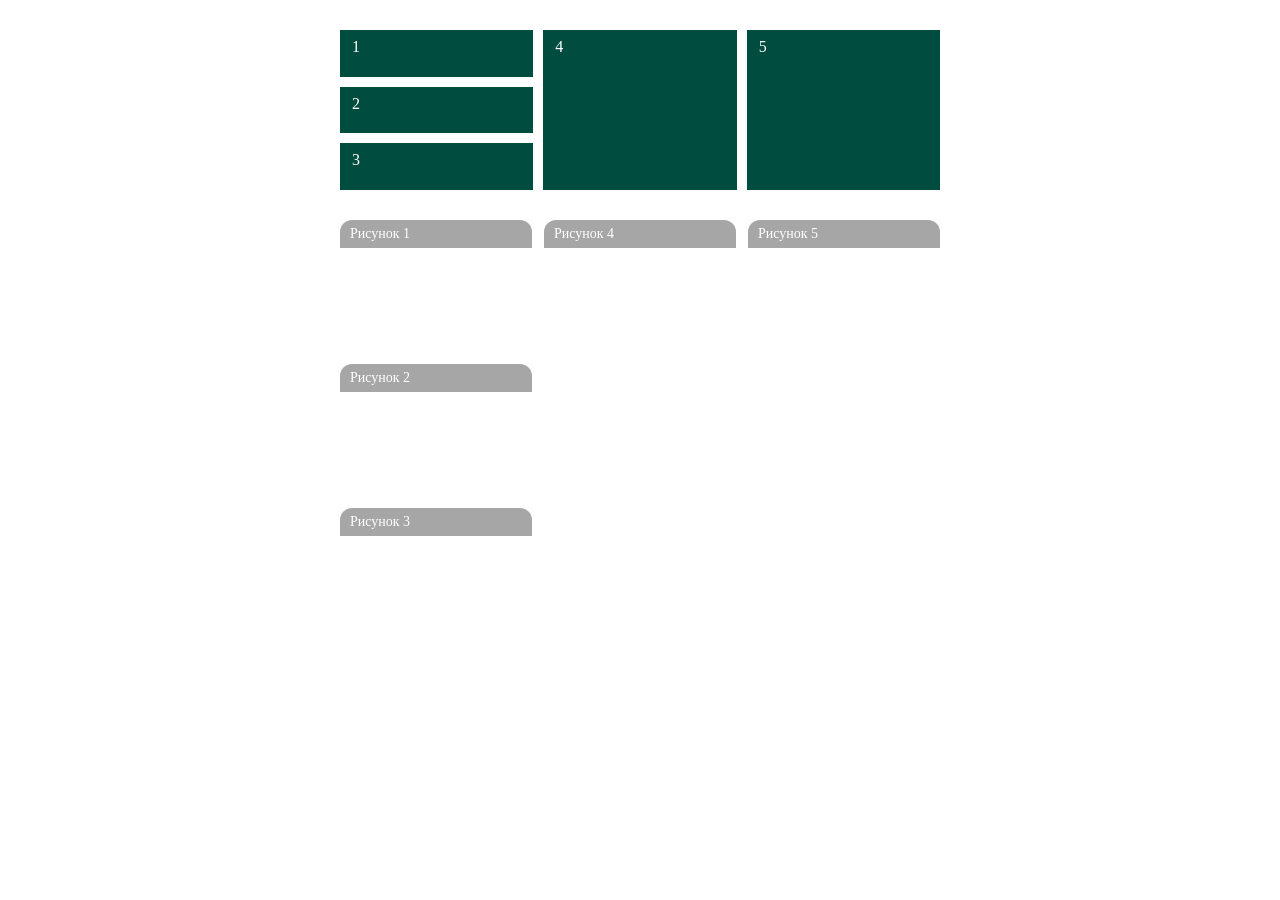
<file: пр2/index.html>
<!DOCTYPE html>
<html lang="ru">
<head>
    <meta charset="UTF-8">
    <link rel="stylesheet" href="style.css">
</head>
<body>

    <div class="schematic">
        <div>
            <div>1</div>
            <div>2</div>
            <div>3</div>
        </div>
        <div>
            <div>4</div>
        </div>
        <div>
            <div>5</div>
        </div>
    </div>

    <div class="gallery">
        <div>
            <div><span>Рисунок 1</span></div>
            <div><span>Рисунок 2</span></div>
            <div><span>Рисунок 3</span></div>
        </div>
        <div>
            <div><span>Рисунок 4</span></div>
        </div>
        <div>
            <div><span>Рисунок 5</span></div>
        </div>
    </div>

</body>
</html>
</file>
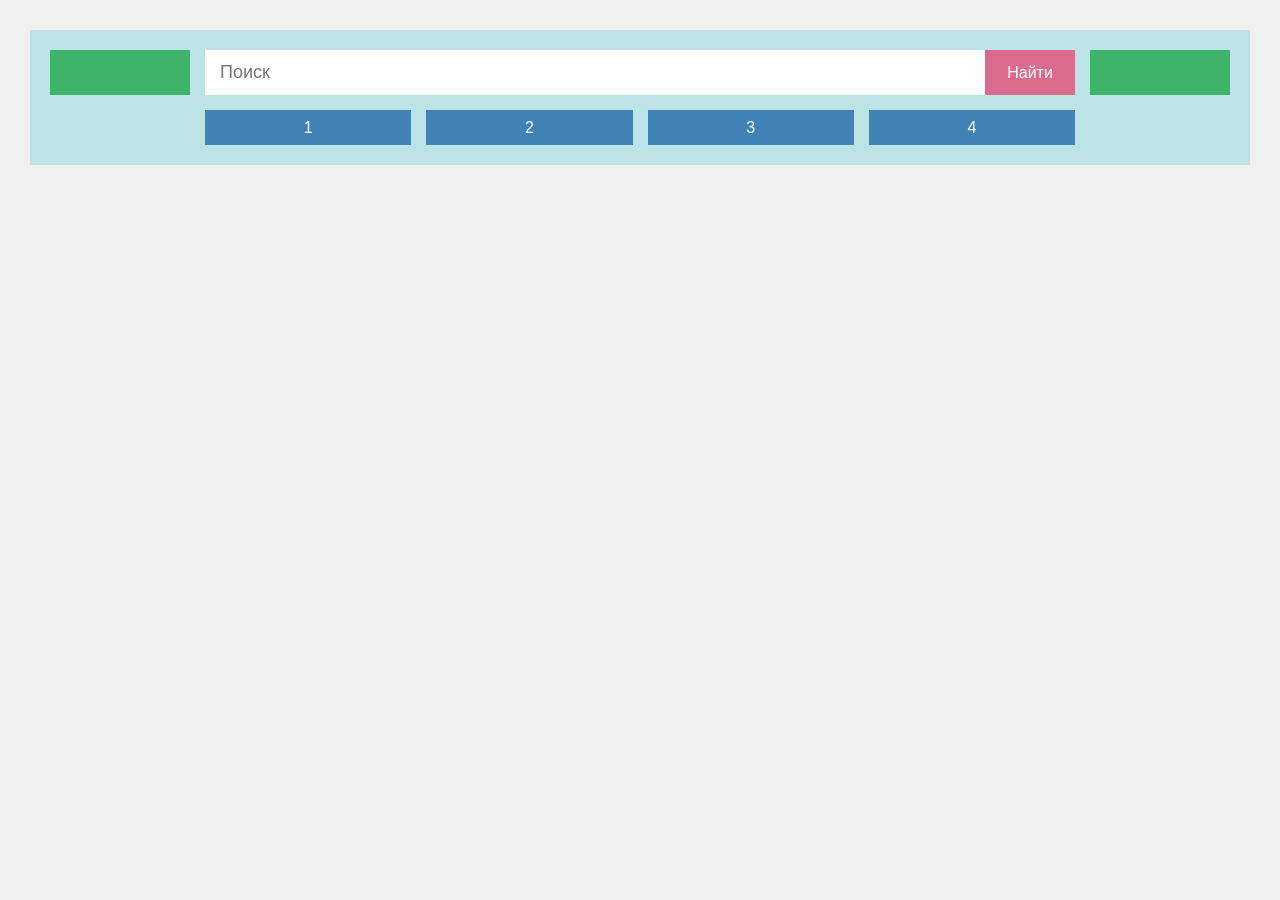
<file: пр3/index.html>
<!DOCTYPE html>
<html lang="ru">
<head>
  <meta charset="UTF-8">
  <link rel="stylesheet" href="style.css">
</head>
<body>

  <header>
    <div class="logo"></div>
    <form class="search">
      <input class="search__input" type="text" placeholder="Поиск">
      <button class="search__button" type="submit">Найти</button>
    </form>
    <div class="options">
      <button class="opions_button">1</button>
      <button class="opions_button">2</button>
      <button class="opions_button">3</button>
      <button class="opions_button">4</button>
    </div>
    <div class="login"></div>
  </header>

</body>
</html>
</file>
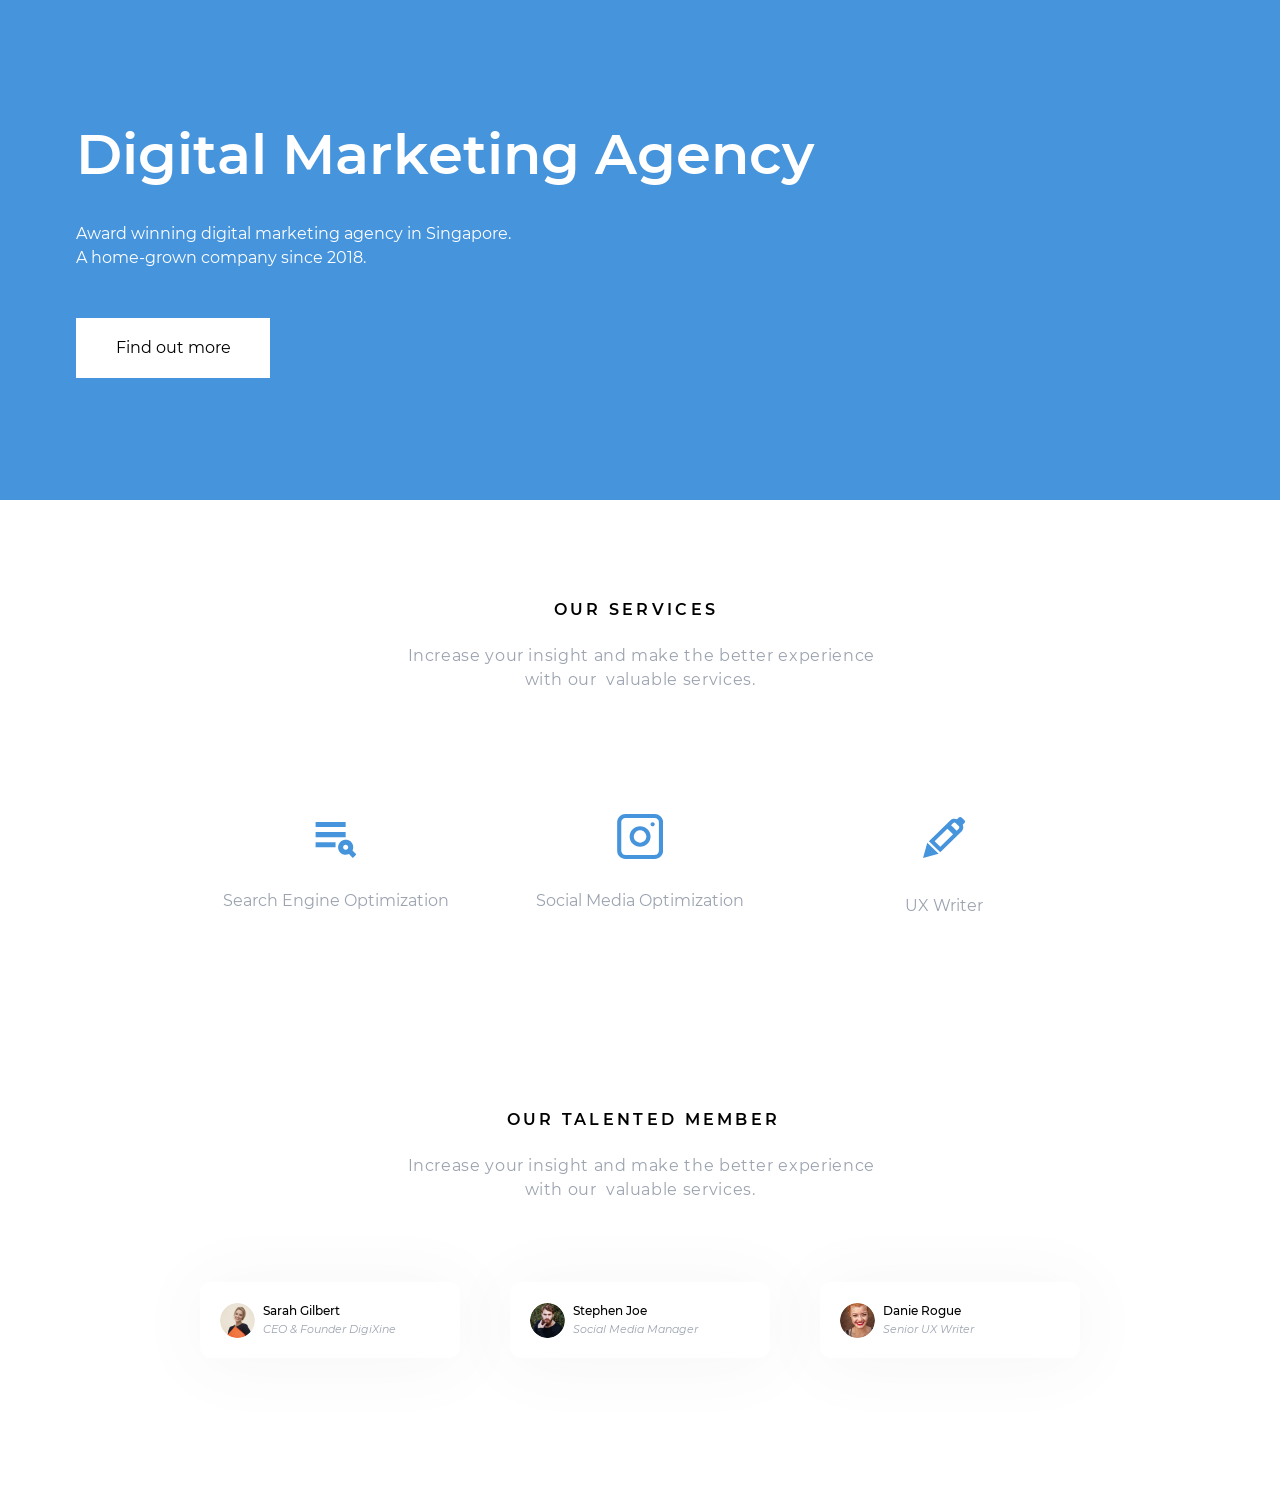
<file: пр4/index.html>
<!DOCTYPE html>
<html lang="en">
<head>
    <meta charset="UTF-8">
    <meta name="viewport" content="width=device-width, initial-scale=1.0">
    <title>Digital</title>

    <link rel="stylesheet" href="css/font.css">
    <link rel="stylesheet" href="css/style.css">
    <link rel="stylesheet" href="https://cdnjs.cloudflare.com/ajax/libs/animate.css/4.1.1/animate.min.css">

    <script>document.documentElement.classList.add('js');</script>
</head>
<body>

    <header>
        <div class="container">
            <h1 class="header_title">Digital Marketing Agency</h1>
            <p class="header_text">
                Award winning digital marketing agency in Singapore.<br>
                A home-grown company since 2018.
            </p>
            <button class="header_button">Find out more</button>
        </div>
    </header>

    <section class="services">
        <div class="container">
            <div class="block">
                <h2 class="block_title">OUR SERVICES</h2>
                <p class="block_text">Increase your insight and make the better experience<br>with our&nbsp; valuable services.</p>
            </div>

            <div class="services_items">
                <div class="services_item">
                    <div class="services_icon">
                        <img src="img/img1.svg" alt="">
                    </div>
                    <h3 class="services_title">Search Engine Optimization</h3>
                </div>

                <div class="services_item">
                    <div class="services_icon">
                        <img src="img/img3.svg" alt="">
                    </div>
                    <h3 class="services_title">Social Media Optimization</h3>
                </div>

                <div class="services_item">
                    <div class="services_icon">
                        <img src="img/img2.svg" alt="">
                    </div>
                    <h3 class="services_title">UX Writer</h3>
                </div>
            </div>
        </div>
    </section>

    <section class="team">
        <div class="container">
            <div class="block">
                <h2 class="block_title">OUR TALENTED MEMBER</h2>
                <p class="block_text">Increase your insight and make the better experience<br>with our&nbsp; valuable services.</p>
            </div>

            <div class="team_items">
                <div class="team_item reveal" data-animate="animate__fadeInUp" data-delay="0.1s">
                    <img src="img/avatar1.png" alt="Sarah Gilbert" class="team_avatar">
                    <div class="team_info">
                        <h3 class="team_name">Sarah Gilbert</h3>
                        <p class="team_role">CEO &amp; Founder DigiXine</p>
                    </div>
                </div>

                <div class="team_item reveal" data-animate="animate__fadeInUp" data-delay="0.2s">
                    <img src="img/avatar2.png" alt="Stephen Joe" class="team_avatar">
                    <div class="team_info">
                        <h3 class="team_name">Stephen Joe</h3>
                        <p class="team_role">Social Media Manager</p>
                    </div>
                </div>

                <div class="team_item reveal" data-animate="animate__fadeInUp" data-delay="0.3s">
                    <img src="img/avatar3.png" alt="Danie Rogue" class="team_avatar">
                    <div class="team_info">
                        <h3 class="team_name">Danie Rogue</h3>
                        <p class="team_role">Senior UX Writer</p>
                    </div>
                </div>
            </div>
        </div>
    </section>

    <script src="js/script.js"></script>
</body>
</html>
</file>
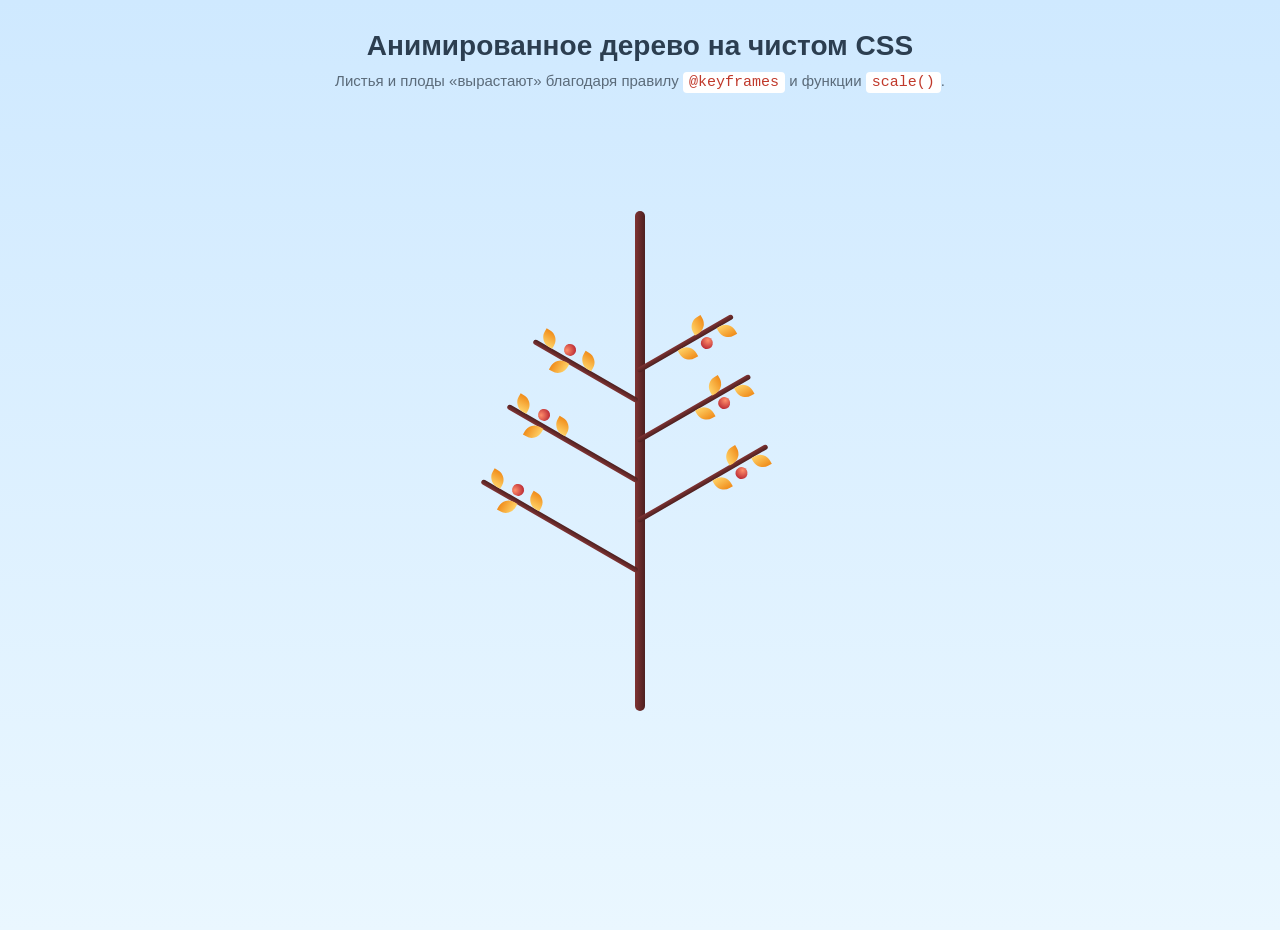
<file: Тема2пр1/index.html>
<!DOCTYPE html>
<html lang="ru">
<head>
  <meta charset="UTF-8">
  <title>Анимированное дерево</title>
  <link rel="stylesheet" href="style.css">
</head>
<body>

  <h1>Анимированное дерево на чистом CSS</h1>
  <p class="subtitle">
    Листья и плоды «вырастают» благодаря правилу <code>@keyframes</code>
    и функции <code>scale()</code>.
  </p>

  <div class="canvas">
    <div class="tree">
      <div class="trunk">

        <div class="branch">
          <div class="leaf"></div>
          <div class="leaf"></div>
          <div class="leaf"></div>
          <div class="fruit"></div>
        </div>

        <div class="branch">
          <div class="leaf"></div>
          <div class="leaf"></div>
          <div class="leaf"></div>
          <div class="fruit"></div>
        </div>

        <div class="branch">
          <div class="leaf"></div>
          <div class="leaf"></div>
          <div class="leaf"></div>
          <div class="fruit"></div>
        </div>

        <div class="branch">
          <div class="leaf"></div>
          <div class="leaf"></div>
          <div class="leaf"></div>
          <div class="fruit"></div>
        </div>

        <div class="branch">
          <div class="leaf"></div>
          <div class="leaf"></div>
          <div class="leaf"></div>
          <div class="fruit"></div>
        </div>

        <div class="branch">
          <div class="leaf"></div>
          <div class="leaf"></div>
          <div class="leaf"></div>
          <div class="fruit"></div>
        </div>

      </div>
    </div>
  </div>

</body>
</html>
</file>
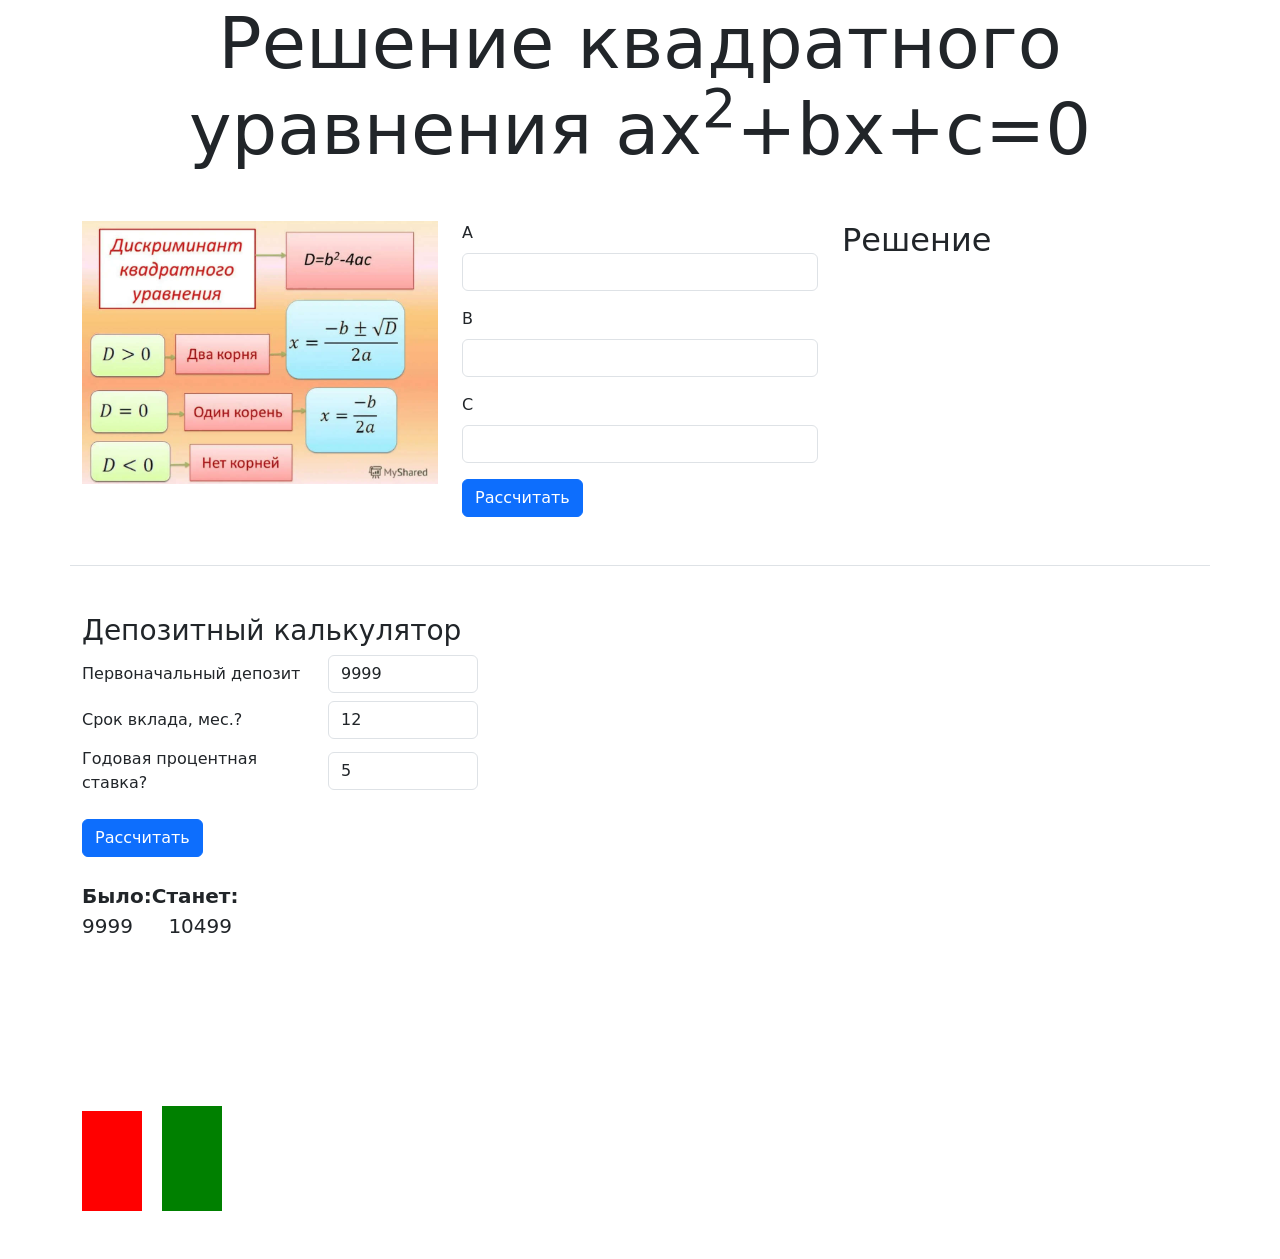
<file: Тема5пр2-3/index.html>
<!DOCTYPE html>
<html lang="ru">
<head>
    <meta charset="UTF-8">
    <meta name="viewport" content="width=device-width, initial-scale=1.0">
    <title>Решение квадратного уравнения и Депозит</title>
    <link href="https://cdn.jsdelivr.net/npm/bootstrap@5.3.8/dist/css/bootstrap.min.css" rel="stylesheet">
    <style>
        .bar-container {
            display: flex;
            align-items: flex-end; 
            gap: 20px;
            height: 250px; 
            margin-top: 20px;
        }
        .bar {
            width: 60px;
            transition: height 0.4s ease; 
        }
        #redBar { background-color: red; }
        #greenBar { background-color: green; }
    </style>
</head>
<body>
<div class="container">
    <h1 class="display-2 text-center">Решение квадратного уравнения ax<sup>2</sup>+bx+c=0</h1>
</div>
<div class="container my-5">
    <div class="row">
        <div class="col">
            <img class="img-fluid" src="38355674.jpg">
        </div>
        <div class="col">
            <form action="javascript:square()">
                <div class="mb-3">
                    <label for="A" class="form-label">A</label>
                    <input type="number" step="any" class="form-control" id="A">
                </div>
                <div class="mb-3">
                    <label for="B" class="form-label">B</label>
                    <input type="number" step="any" class="form-control" id="B">
                </div>
                <div class="mb-3">
                    <label for="C" class="form-label">C</label>
                    <input type="number" step="any" class="form-control" id="C" >
                </div>
                <button type="submit" class="btn btn-primary">Рассчитать</button>
            </form>
        </div>
        <div class="col">
            <h2>Решение</h2>
            <p id="korni"></p>
        </div>
    </div>
</div>

<div class="container my-5 pt-5 border-top">
    <div class="row">
        <div class="col-md-6">
            <h3>Депозитный калькулятор</h3>
            <form action="javascript:calculate()">
                <div class="mb-2 d-flex align-items-center">
                    <label for="initialDeposit" class="me-3" style="width: 230px;">Первоначальный депозит</label>
                    <input type="number" step="any" id="initialDeposit" class="form-control" style="width: 150px;" value="9999">
                </div>
                <div class="mb-2 d-flex align-items-center">
                    <label for="depositTerm" class="me-3" style="width: 230px;">Срок вклада, мес.?</label>
                    <input type="number" step="1" min="1" id="depositTerm" class="form-control" style="width: 150px;" value="12">
                </div>
                <div class="mb-2 d-flex align-items-center">
                    <label for="interestRate" class="me-3" style="width: 230px;">Годовая процентная ставка?</label>
                    <input type="number" step="any" id="interestRate" class="form-control" style="width: 150px;" value="5">
                </div>
                <button type="submit" class="btn btn-primary mt-3">Рассчитать</button>
            </form>

            <div class="mt-4 fs-5">
                <div class="d-flex" style="width: 150px; justify-content: space-between;">
                    <strong>Было:</strong> <strong>Станет:</strong>
                </div>
                <div class="d-flex" style="width: 150px; justify-content: space-between;">
                    <span id="wasAmount">9999</span> <span id="willBeAmount">10499</span>
                </div>
            </div>

            <div class="bar-container">
                <div id="redBar" class="bar" style="height: 100px;"></div>
                <div id="greenBar" class="bar" style="height: 105px;"></div>
            </div>
        </div>
    </div>
</div>

<script src="https://cdn.jsdelivr.net/npm/bootstrap@5.3.8/dist/js/bootstrap.bundle.min.js"></script>
<script src="my.js"></script>
</body>
</html>
</file>
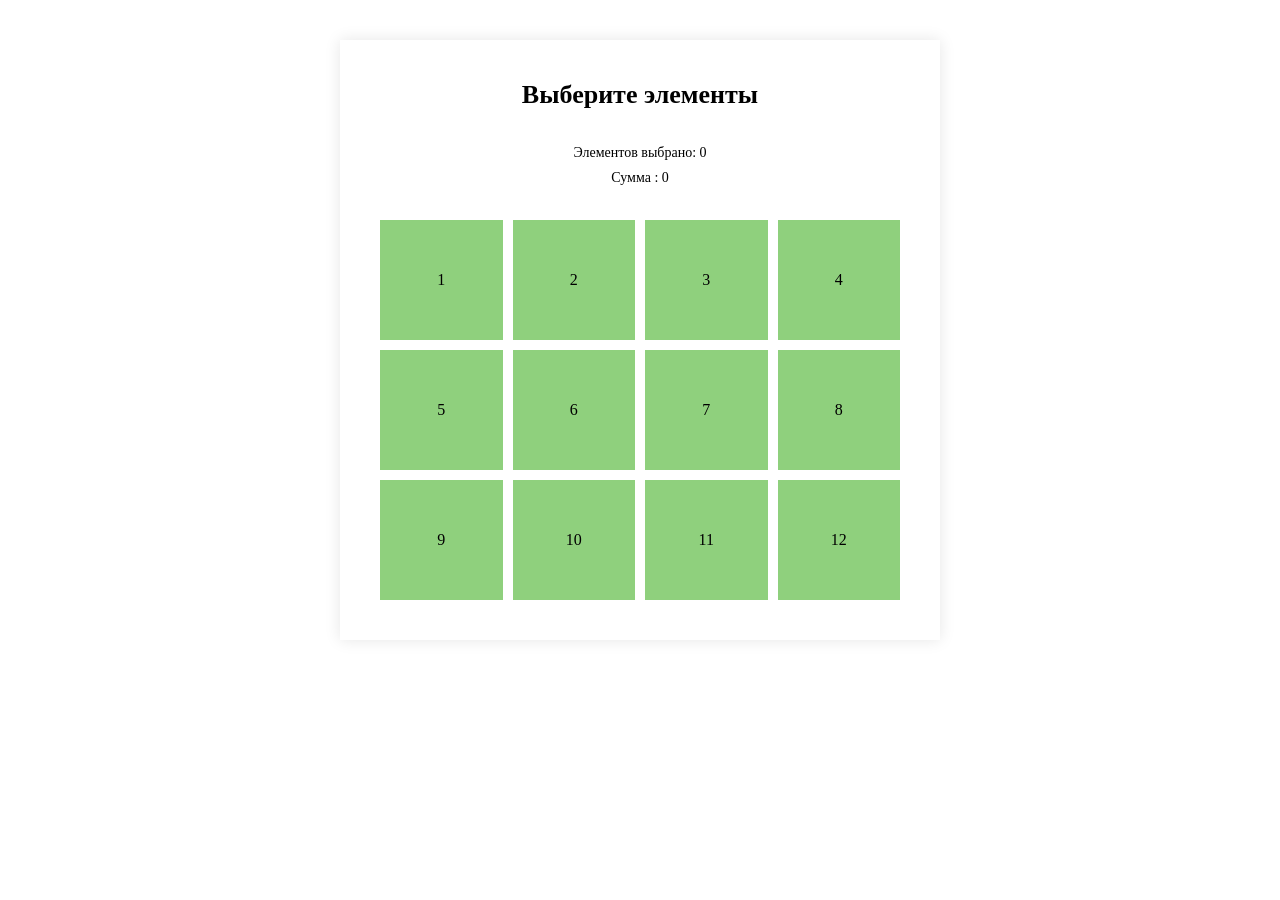
<file: Тема5пр4/index.html>
<!DOCTYPE html>
<html lang="ru">
<head>
    <meta charset="UTF-8">
    <title>Выбор товара</title>
    <link rel="stylesheet" href="style.css">
</head>
<body>

    <div class="container">
        <h1>Выберите элементы</h1>
        
        <div class="stats">
            <p>Элементов выбрано: <span id="count">0</span></p>
            <p>Сумма : <span id="sum">0</span></p>
        </div>

        <div class="grid">
            <div class="item">1</div>
            <div class="item">2</div>
            <div class="item">3</div>
            <div class="item">4</div>
            <div class="item">5</div>
            <div class="item">6</div>
            <div class="item">7</div>
            <div class="item">8</div>
            <div class="item">9</div>
            <div class="item">10</div>
            <div class="item">11</div>
            <div class="item">12</div>
        </div>
    </div>

    <script src="script.js"></script>
</body>
</html>
</file>
<file: пр2/style.css>
* {
    box-sizing: border-box;
    margin: 0;
    padding: 0;
}

.schematic {
    display: flex;
    gap: 10px;
    max-width: 600px;    
    height: 160px;    
    margin: 30px auto;
}

.schematic > div {
    flex: 1;
    display: flex;
    flex-direction: column;
    gap: 10px;
}

.schematic > div > div {
    flex: 1;
    background-color: #004d40;
    color: white;
    font-size: 16px;
    padding: 8px 12px;  
}

.gallery {
    display: flex;
    gap: 12px;
    max-width: 600px;    
    height: 420px;       
    margin: 30px auto;
}

.gallery > div {
    flex: 1;
    display: flex;
    flex-direction: column;
    gap: 12px;
}

.gallery > div > div {
    flex: 1;
    position: relative;
    border-radius: 12px;
    overflow: hidden;
    background-size: cover;
    background-position: center;
}

.gallery span {
    position: absolute;
    top: 0;
    left: 0;
    right: 0;
    background: rgba(0, 0, 0, 0.35);
    color: white;
    padding: 6px 10px;
    font-size: 14px;
    font-family: serif;  
}

.gallery > div:nth-child(1) > div:nth-child(1) {
    background-image: url('https://images.unsplash.com/photo-1506744038136-46273834b3fb?w=600');
}
.gallery > div:nth-child(1) > div:nth-child(2) {
    background-image: url('https://images.unsplash.com/photo-1511884642898-4c92249e20b6?w=600');
}
.gallery > div:nth-child(1) > div:nth-child(3) {
    background-image: url('https://images.unsplash.com/photo-1464822759023-fed622ff2c3b?w=600');
}
.gallery > div:nth-child(2) > div:nth-child(1) {
    background-image: url('https://images.unsplash.com/photo-1472214103451-9374bd1c798e?w=600');
}
.gallery > div:nth-child(3) > div:nth-child(1) {
    background-image: url('https://images.unsplash.com/photo-1470071459604-3b5ec3a7fe05?w=600');
}
</file>
<file: пр3/style.css>
* {
  margin: 0;
  padding: 0;
  box-sizing: border-box;
}

body {
  padding: 30px;
  background-color: #f0f0f0;
  font-family: sans-serif;
}

/* 1. Главный грид-контейнер шапки */
header {
  display: grid;
  grid-template-columns: 140px 1fr 140px;
  grid-template-rows: 45px 35px;          
  gap: 15px;                           
  padding: 20px;
  background-color: #bce3e6;
}



/* левая колонка, 1-я строка */
header > *:nth-child(1) {
  grid-column: 1;
  grid-row: 1;
  background-color: #3eb46a;
}

/* центральная колонка, 1-я строка */
header > *:nth-child(2) {
  grid-column: 2;
  grid-row: 1;
  display: grid;
  grid-template-columns: 1fr 90px; 
}

/*центральная колонка, 2-я строка */
header > *:nth-child(3) {
  grid-column: 2;
  grid-row: 2;
  display: grid;
  grid-template-columns: repeat(4, 1fr); 
  gap: 15px;
}

/* правая колонка, 1-я строка */
header > *:nth-child(4) {
  grid-column: 3;
  grid-row: 1;
  background-color: #3eb46a;
}

.search__input {
  border: none;
  padding: 0 15px;
  font-size: 18px;
  color: #666;
  outline: none;
}

.search__button {
  border: none;
  background-color: #db6b8e;
  color: #fff;
  font-size: 16px;
  cursor: pointer;
}

.opions_button {
  border: none;
  background-color: #4182b6;
  color: #fff;
  font-size: 16px;
  cursor: pointer;
}

.options > .opions_button:nth-child(1) { grid-column: 1; }
.options > .opions_button:nth-child(2) { grid-column: 2; }
.options > .opions_button:nth-child(3) { grid-column: 3; }
.options > .opions_button:nth-child(4) { grid-column: 4; }
</file>
<file: пр4/css/font.css>
@font-face {
    font-family: 'Montserrat-SemiBold';
    font-style: normal;
    font-weight: 600;
    src: url('../font/Montserrat-SemiBold_1.ttf') format('truetype');
}

@font-face {
    font-family: 'Montserrat-Regular';
    font-style: normal;
    font-weight: 400;
    src: url('../font/Montserrat-Regular_1.ttf') format('truetype');
}

@font-face {
    font-family: 'Montserrat-Italic';
    font-style: normal;
    font-weight: 400;
    src: url('../font/Montserrat-Italic_1.ttf') format('truetype');
}

@font-face {
    font-family: 'Montserrat-Medium';
    font-style: normal;
    font-weight: 500;
    src: url('../font/Montserrat-Medium_1.ttf') format('truetype');
}
</file>
<file: пр4/css/style.css>
/* ===== БАЗА ===== */
html {
    box-sizing: border-box;
}

*,
*::before,
*::after {
    box-sizing: inherit;
}

body {
    margin: 0;
    font-family: 'Montserrat-Regular', sans-serif;
    font-size: 16px;
    font-weight: 400;
    line-height: 1.5;
    color: #000;
    background-color: #fff;
    -webkit-font-smoothing: antialiased;
    -moz-osx-font-smoothing: grayscale;
}

.container {
    max-width: 1128px;
    margin: 0 auto;
    padding: 0;
}

/* ===== HEADER ===== */
header {
    background-color: #4694DC;
    height: 500px;
    padding-top: 120px;
    color: #fff;
}

.header_title {
    font-family: 'Montserrat-SemiBold', sans-serif;
    font-size: 56px;
    font-weight: 600;
    line-height: 68px;
    margin: 0 0 34px;
    color: #fff;
}

.header_text {
    font-family: 'Montserrat-Regular', sans-serif;
    font-size: 16px;
    font-weight: 400;
    line-height: 24px;
    margin: 0;
    color: #fff;
}

.header_button {
    position: relative;
    overflow: hidden;
    display: block;
    width: 194px;
    height: 60px;
    margin-top: 48px;
    padding: 0;
    font-family: 'Montserrat-Regular', sans-serif;
    font-size: 16px;
    font-weight: 400;
    line-height: 60px;
    text-align: center;
    color: #000;
    background-color: #fff;
    border: none;
    border-radius: 0;
    cursor: pointer;
    transition:
        background-color 0.3s ease,
        transform 0.25s ease,
        box-shadow 0.3s ease;
}

.header_button::after {
    content: '';
    position: absolute;
    top: 0;
    left: -100%;
    width: 100%;
    height: 100%;
    background: linear-gradient(
        90deg,
        transparent,
        rgba(70, 148, 220, 0.35),
        transparent
    );
    transition: left 0.5s ease;
    pointer-events: none;
}

.header_button:hover::after {
    left: 100%;
}

.header_button:hover {
    background-color: #f0f0f0;
    transform: translateY(-3px);
    box-shadow: 0 10px 25px rgba(70, 148, 220, 0.4);
    animation: pulse 1.5s infinite;
}

.header_button:active {
    transform: translateY(-1px) scale(0.98);
    animation: none;
}

@keyframes pulse {
    0%   { box-shadow: 0 0 0 0    rgba(70, 148, 220, 0.6); }
    70%  { box-shadow: 0 0 0 15px rgba(70, 148, 220, 0);   }
    100% { box-shadow: 0 0 0 0    rgba(70, 148, 220, 0);   }
}

/* ===== ОБЩИЙ БЛОК ЗАГОЛОВКА ===== */
.block {
    max-width: 465px;
    margin: 0 auto;
    text-align: center;
}

.block_title {
    font-family: 'Montserrat-SemiBold', sans-serif;
    font-size: 16px;
    font-weight: 600;
    line-height: 20px;
    letter-spacing: 3.3px;
    margin: 0;
    color: #000;
    text-align: center;
}

/* заголовки как в Pixso: фиксированная рамка, выравнивание влево */
/* заголовки как в Pixso */
.services .block_title,
.team .block_title {
    width: max-content;
    margin: 0 auto;
    white-space: nowrap;
    text-align: left;
    position: relative;
}

.services .block_title { left: -4px; }
.team .block_title     { left: 3.5px; }

.block_text {
    font-family: 'Montserrat-Regular', sans-serif;
    font-size: 16px;
    font-weight: 400;
    line-height: 24px;
    letter-spacing: 0.04em;
    color: #9CA3AF;
    margin: 24px 0 0;
    text-align: center;
    white-space: nowrap;
}

/* ===== SERVICES ===== */
.services {
    padding-top: 100px;
}

.services_items {
    display: flex;
    justify-content: center;
    gap: 24px;
    margin-top: 79px;
}

.services_item {
    position: relative;
    overflow: hidden;
    width: 280px;
    height: 178.56px;
    background: transparent;
    border-radius: 8px;
    box-shadow: none;
    transition: transform 0.3s ease;
}

.services_item::after {
    content: '';
    position: absolute;
    top: 0;
    left: -100%;
    width: 100%;
    height: 100%;
    background: linear-gradient(
        90deg,
        transparent,
        rgba(70, 148, 220, 0.2),
        transparent
    );
    transition: left 0.6s ease;
    pointer-events: none;
}

.services_item:hover::after {
    left: 100%;
}

.services_item:hover {
    transform: translateY(-10px);
}

.services_icon {
    position: absolute;
    left: 50%;
    transform: translateX(-50%);
    transition: transform 0.3s ease;
}

.services_icon img {
    display: block;
    max-width: none;
}

/* размеры и top иконок из Pixso */
.services_item:nth-child(1) .services_icon { top: 50.99px; }
.services_item:nth-child(1) .services_icon img { width: 41.28px; height: 35.91px; }

.services_item:nth-child(2) .services_icon { top: 42.74px; }
.services_item:nth-child(2) .services_icon img { width: 45.83px; height: 45.47px; }

.services_item:nth-child(3) .services_icon { top: 45.63px; }
.services_item:nth-child(3) .services_icon img { width: 41.94px; height: 41.57px; }

.services_item:hover .services_icon {
    transform: translateX(-50%) translateY(-5px) rotate(-8deg);
}

.services_title {
    position: absolute;
    left: 0;
    right: 0;
    top: 120px;
    padding: 0 20px;
    font-family: 'Montserrat-Regular', sans-serif;
    font-size: 16px;
    font-weight: 400;
    line-height: 20px;
    letter-spacing: 0;
    color: #9CA3AF;
    margin: 0;
    text-align: center;
    white-space: nowrap;
}

.services_item:nth-child(3) .services_title {
    top: 125px;
}

/* ===== TEAM ===== */
.team {
    padding-top: 160.44px;
    padding-bottom: 142px;
}

.team_items {
    display: flex;
    justify-content: center;
    gap: 50px;
    margin-top: 80px;
}

.team_item {
    position: relative;
    overflow: hidden;
    width: 260px;
    height: 76px;
    background-color: #fff;
    border-radius: 11px;
    box-shadow: 0 4px 70px rgba(91, 93, 99, 0.06);
    cursor: pointer;
    transition: transform 0.3s ease, box-shadow 0.3s ease;
}

.team_item::after {
    content: '';
    position: absolute;
    top: 0;
    left: -100%;
    width: 100%;
    height: 100%;
    background: linear-gradient(
        90deg,
        transparent,
        rgba(70, 148, 220, 0.2),
        transparent
    );
    transition: left 0.6s ease;
    pointer-events: none;
}

.team_item:hover::after {
    left: 100%;
}

.team_item:hover {
    transform: translateY(-5px);
    box-shadow: 0 20px 40px rgba(70, 148, 220, 0.35);
}

.team_avatar {
    position: absolute;
    left: 20px;
    top: 21px;
    display: block;
    width: 34.88px;
    height: 35px;
    max-width: none;
    border-radius: 50%;
    object-fit: cover;
    transition: transform 0.35s ease, box-shadow 0.35s ease;
}

.team_item:hover .team_avatar {
    transform: scale(1.15);
    box-shadow: 0 0 0 3px rgba(70, 148, 220, 0.4);
}

.team_info {
    position: static;
}

.team_name {
    position: absolute;
    left: 62.85px;
    top: 20px;
    margin: 0;
    font-family: 'Montserrat-Medium', sans-serif;
    font-size: 12px;
    font-weight: 500;
    line-height: 18px;
    letter-spacing: 0;
    color: #000;
    white-space: nowrap;
}

.team_role {
    position: absolute;
    left: 62.85px;
    top: 34px;
    margin: 0;
    font-family: 'Montserrat-Italic', sans-serif;
    font-size: 11px;
    font-weight: 400;
    line-height: 26px;
    letter-spacing: 0;
    color: #9CA3AF;
    white-space: nowrap;
}

/* ===== АНИМАЦИЯ ПОЯВЛЕНИЯ ===== */
.js .reveal {
    opacity: 0;
}

/* ===== АДАПТИВ ===== */
@media screen and (max-width: 1200px) {
    .container {
        padding: 0 20px;
    }
}

@media screen and (max-width: 992px) {
    .services_items,
    .team_items {
        flex-wrap: wrap;
    }
}

@media screen and (max-width: 768px) {
    header {
        height: auto;
        padding: 60px 0;
    }

    .header_title {
        font-size: 36px;
        line-height: 44px;
        margin-bottom: 24px;
    }

    .block_text {
        white-space: normal;
    }

      .services .block_title,
    .team .block_title {
        width: auto;
        left: 0;
        text-align: center;
        white-space: normal;
    }

    .services {
        padding-top: 60px;
    }

    .team {
        padding: 80px 0;
    }

    .services_items,
    .team_items {
        flex-direction: column;
        align-items: center;
    }

    .services_item {
        width: 100%;
        max-width: 280px;
    }

    .team_item {
        width: 100%;
        max-width: 260px;
    }
}
</file>
<file: Тема2пр1/style.css>
/* ---------- Фон страницы (изменён по заданию) ---------- */
body {
  margin: 0;
  min-height: 100vh;
  font-family: Arial, sans-serif;
  text-align: center;

  /* было белое — стало нежно-голубое небо */
  background: linear-gradient(to bottom, #cfe9ff, #eaf7ff);
}

h1 {
  margin: 30px 0 10px;
  color: #2c3e50;
  font-size: 28px;
}

.subtitle {
  margin: 0 0 20px;
  color: #5b6b7a;
  font-size: 15px;
}

code {
  background: #ffffff;
  padding: 2px 6px;
  border-radius: 4px;
  color: #c0392b;
}

/* ---------- Холст ---------- */
.canvas {
  display: flex;
  justify-content: center;   /* выравниваем дерево по центру */
  align-items: flex-end;
  height: 600px;
}

/* ---------- Ствол и ветки ---------- */
.trunk,
.branch {
  border-radius: 25px;
  background: linear-gradient(to right, #7f3333, #4d2020);
}

.trunk {
  position: relative;
  width: 10px;
  height: 500px;
  margin: 0 auto;
}

.branch {
  position: absolute;
  width: 5px;
  transform-origin: bottom center;  /* вращаем вокруг места крепления */
}

/* чётные ветки — вправо, нечётные — влево */
.branch:nth-child(even) { transform: rotate(60deg); }
.branch:nth-child(odd)  { transform: rotate(-60deg); }

/* ярус и длина каждой ветки */
.branch:nth-child(1) { top: 180px; height: 180px; }
.branch:nth-child(2) { top: 160px; height: 150px; }
.branch:nth-child(3) { top: 120px; height: 150px; }
.branch:nth-child(4) { top: 100px; height: 130px; }
.branch:nth-child(5) { top:  70px; height: 120px; }
.branch:nth-child(6) { top:  50px; height: 110px; }

/* ---------- Листья (цвет изменён по заданию) ---------- */
.leaf {
  position: absolute;
  width: 15px;
  height: 15px;
  border-radius: 75% 0 75% 0;
  background: linear-gradient(to right, #ffd166, #f08c1a);
}

.leaf:nth-child(1) { top: 5px;  }
.leaf:nth-child(2) { top: 20px; }
.leaf:nth-child(3) { top: 50px; }

/* нечётные листья растут в одну сторону */
.leaf:nth-child(odd) {
  left: 100%;
  transform-origin: 0% 100%;
  animation-name: leaf-odd-grow;
  animation-duration: 4s;
  animation-fill-mode: both;
}

@keyframes leaf-odd-grow {
  0%   { transform: scale(0); }
  100% { transform: scale(1); }
}

/* чётные — в другую, поэтому поворачиваем на -90° */
.leaf:nth-child(even) {
  left: -150%;
  transform-origin: 50% 100%;
  animation-name: leaf-even-grow;
  animation-duration: 4s;
  animation-fill-mode: both;
}

@keyframes leaf-even-grow {
  0%   { transform: rotate(-90deg) scale(0); }
  100% { transform: rotate(-90deg) scale(1); }
}

/* задержки: чем выше ряд, тем позже появляется */
.leaf:nth-child(1) { animation-delay: 3.5s; }
.leaf:nth-child(2) { animation-delay: 3s;   }
.leaf:nth-child(3) { animation-delay: 2.5s; }

/* ---------- Плоды (добавлены по заданию) ---------- */
.fruit {
  position: absolute;
  width: 12px;
  height: 12px;
  border-radius: 50%;
  background: radial-gradient(circle at 35% 30%, #ff8f6b, #a80e26);
  transform-origin: 50% 0%;

  animation-name: fruit-grow;
  animation-duration: 1s;
  animation-fill-mode: both;
  animation-delay: 5s;
}

.fruit:nth-child(4) { top: 30px; left: 130%; }
.fruit:nth-child(5) { top: 70px; left: -180%; }

@keyframes fruit-grow {
  0%   { transform: scale(0); }
  100% { transform: scale(1); }
}
</file>
<file: Тема5пр4/style.css>
* {
    margin: 0;
    padding: 0;
    box-sizing: border-box;
}

body {
    display: flex;
    justify-content: center;
    padding-top: 40px;
}


.container {
    padding: 40px;
    box-shadow: 0 0 15px rgba(0, 0, 0, 0.1);
    text-align: center;
    width: 600px;
}


h1 {
    
    font-size: 26px;
    margin-bottom: 30px;
    color: black;
}


.stats {
    margin-bottom: 30px;
    font-size: 14px;
    line-height: 1.8;
}


.grid {
    display: grid;
    grid-template-columns: repeat(4, 1fr);
    gap: 10px;
}

.item {
    background-color: #8fd07d;
    height: 120px;
    display: flex;
    justify-content: center;
    align-items: center;
    cursor: pointer;
}

.item.selected {
    border: 2px solid black; 
}
</file>
